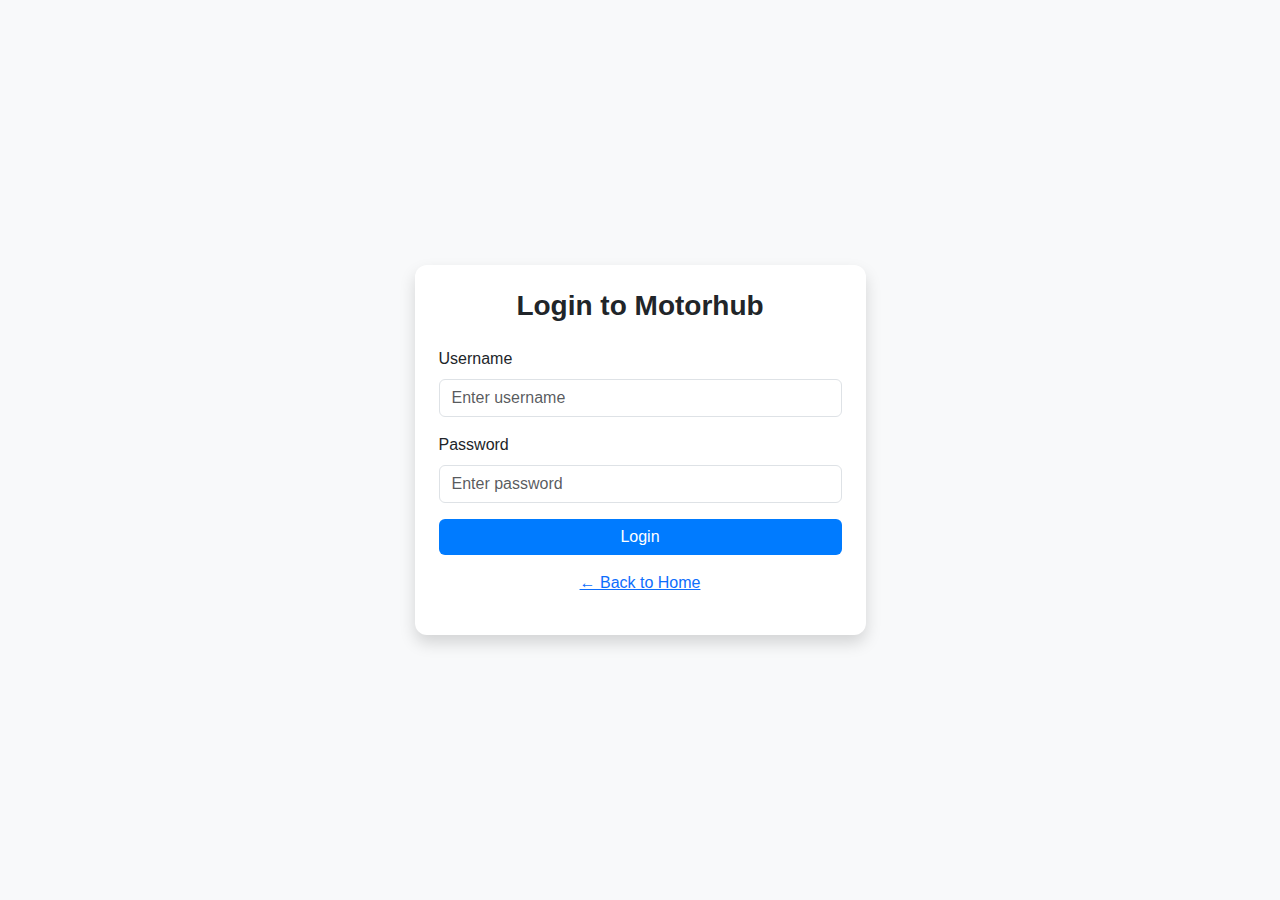
<file: Login.Html>
<!DOCTYPE html>
<html lang="en">
<head>
  <meta charset="UTF-8" />
  <meta name="viewport" content="width=device-width, initial-scale=1" />
  <title>Login - Motorhub</title>
  <link href="https://cdn.jsdelivr.net/npm/bootstrap@5.3.3/dist/css/bootstrap.min.css" rel="stylesheet">
  <link rel="stylesheet" href="style.css">
</head>
<body class="bg-light d-flex align-items-center" style="height: 100vh;">
  <div class="container">
    <div class="row justify-content-center">
      <div class="col-md-5">
        <div class="card shadow p-4">
          <h3 class="text-center mb-4">Login to Motorhub</h3>
          <form>
            <div class="mb-3">
              <label for="username" class="form-label">Username</label>
              <input type="text" class="form-control" id="username" placeholder="Enter username" required>
            </div>
            <div class="mb-3">
              <label for="password" class="form-label">Password</label>
              <input type="password" class="form-control" id="password" placeholder="Enter password" required>
            </div>
            <button type="submit" class="btn btn-primary w-100">Login</button>
          </form>
          <p class="mt-3 text-center"><a href="index.html">← Back to Home</a></p>
        </div>
      </div>
    </div>
  </div>
</body>
</html>
</file>
<file: style.css>
/* ========== GLOBAL STYLES ========== */
body {
  font-family: 'Segoe UI', Tahoma, Geneva, Verdana, sans-serif;
  background-color: #f8f9fa;
  color: #333;
}

html {
  scroll-behavior: smooth;
}

h1, h2, h3, h4 {
  font-weight: 700;
}

/* ========== NAVBAR ========== */
.navbar-brand {
  font-weight: bold;
  font-size: 1.5rem;
}

.nav-link {
  font-weight: 500;
  margin-left: 1rem;
}

.nav-link:hover {
  text-decoration: underline;
}


/* Home Section Fullscreen Background */
.home-section {
  height: 100vh;
  background: url("https://v1.pinimg.com/videos/mc/expMp4/d1/4c/8e/d14c8e792c7b993596922893c408a6c9_t1.mp4") no-repeat center center;
  background-size: cover;
  background-attachment: fixed;
  display: flex;
  align-items: center;
  justify-content: center;
  text-align: center;
  position: relative;
  color: white;
}

.home-section h1 {
  font-size: 2.2rem;
  font-weight: bold;
  margin-bottom: 1rem;
}

.home-section p {
  font-size: 1rem;
  margin-bottom: 2rem;
}

.home-section .btn {
  padding: 0.75rem 2rem;
  font-size: 1.1rem;
}




/* ========== ABOUT SECTION ========== */
#about {
  padding: 4rem 2rem;
  background-color: #fff;
}

#about p {
  font-size: 1.1rem;
  max-width: 800px;
  margin: auto;
}

/* ========== RESERVATION SECTION ========== */
#reservation {
  padding: 4rem 2rem;
}

#reservation form {
  background-color: #ffffff;
  padding: 2rem;
  border-radius: 10px;
  box-shadow: 0 0 15px rgba(0,0,0,0.05);
}

/* ========== CONTACT SECTION ========== */
#contact {
  padding: 4rem 2rem;
}

#contact .form-control {
  border-radius: 6px;
}

#contact img {
  margin-right: 10px;
  transition: transform 0.2s ease;
}

#contact img:hover {
  transform: scale(1.2);
}

/* ========== FOOTER ========== */
footer {
  background-color: #212529;
  color: #ffffff;
  padding: 1.5rem;
  font-size: 0.95rem;
}

/* ========== LOGIN PAGE ========== */
.card {
  border: none;
  border-radius: 12px;
  box-shadow: 0 8px 20px rgba(0, 0, 0, 0.08);
  transition: 0.3s ease-in-out;
}

.card:hover {
  transform: scale(1.02);
}

/* ========== BUTTONS ========== */
.btn-primary {
  background-color: #007bff;
  border: none;
}

.btn-primary:hover {
  background-color: #0056b3;
}

/* ========== RESPONSIVE ========== */
@media (max-width: 768px) {
  #home h1 {
    font-size: 2rem;
  }

  #home p {
    font-size: 1rem;
  }

  .nav-link {
    margin-left: 0.5rem;
  }
}

/* ========== GLOBAL STYLES ========== */
body {
  font-family: 'Segoe UI', Tahoma, Geneva, Verdana, sans-serif;
  background-color: #f8f9fa;
  color: #333;
}

html {
  scroll-behavior: smooth;
}

h1, h2, h3, h4 {
  font-weight: 700;
}

/* ========== NAVBAR ========== */
.navbar-brand {
  font-weight: bold;
  font-size: 1.5rem;
}

.nav-link {
  font-weight: 500;
  margin-left: 1rem;
}

.nav-link:hover {
  text-decoration: underline;
}

/* ========== HOME SECTION WITH VIDEO BACKGROUND ========== */
#home {
  position: relative;
  overflow: hidden;
  min-height: 85vh;
  display: flex;
  align-items: center;
  justify-content: center;
  text-align: center;
  color: white;
}

#home video {
  position: absolute;
  top: 0;
  left: 0;
  width: 100%;
  height: 100%;
  object-fit: cover;
  z-index: -1;
}

#home .container {
  position: relative;
  z-index: 1;
}

#home h1 {
  font-size: 2.5rem;
  font-weight: bold;
  margin-bottom: 1rem;
}

#home p {
  font-size: 1.2rem;
  margin-bottom: 2rem;
}

#home .btn {
  padding: 0.75rem 2rem;
  font-size: 1.1rem;
}

/* ========== ABOUT SECTION ========== */
#about {
  padding: 4rem 2rem;
  background-color: #fff;
}

#about p {
  font-size: 1.1rem;
  max-width: 800px;
  margin: auto;
}

/* ========== RESERVATION SECTION ========== */
#reservation {
  padding: 4rem 2rem;
}

#reservation form {
  background-color: #ffffff;
  padding: 2rem;
  border-radius: 10px;
  box-shadow: 0 0 15px rgba(0,0,0,0.05);
}

/* ========== CONTACT SECTION ========== */
#contact {
  padding: 4rem 2rem;
}

#contact .form-control {
  border-radius: 6px;
}

#contact img {
  margin-right: 10px;
  transition: transform 0.2s ease;
}

#contact img:hover {
  transform: scale(1.2);
}

/* ========== FOOTER ========== */
footer {
  background-color: #212529;
  color: #ffffff;
  padding: 1.5rem;
  font-size: 0.95rem;
}

/* ========== LOGIN PAGE ========== */
.card {
  border: none;
  border-radius: 12px;
  box-shadow: 0 8px 20px rgba(0, 0, 0, 0.08);
  transition: 0.3s ease-in-out;
}

.card:hover {
  transform: scale(1.02);
}

/* ========== BUTTONS ========== */
.btn-primary {
  background-color: #007bff;
  border: none;
}

.btn-primary:hover {
  background-color: #0056b3;
}

/* ========== RESPONSIVE ========== */
@media (max-width: 768px) {
  #home h1 {
    font-size: 2rem;
  }

  #home p {
    font-size: 1rem;
  }

  .nav-link {
    margin-left: 0.5rem;
  }

  #home .container {
    padding: 1.5rem;
  }
}
</file>
